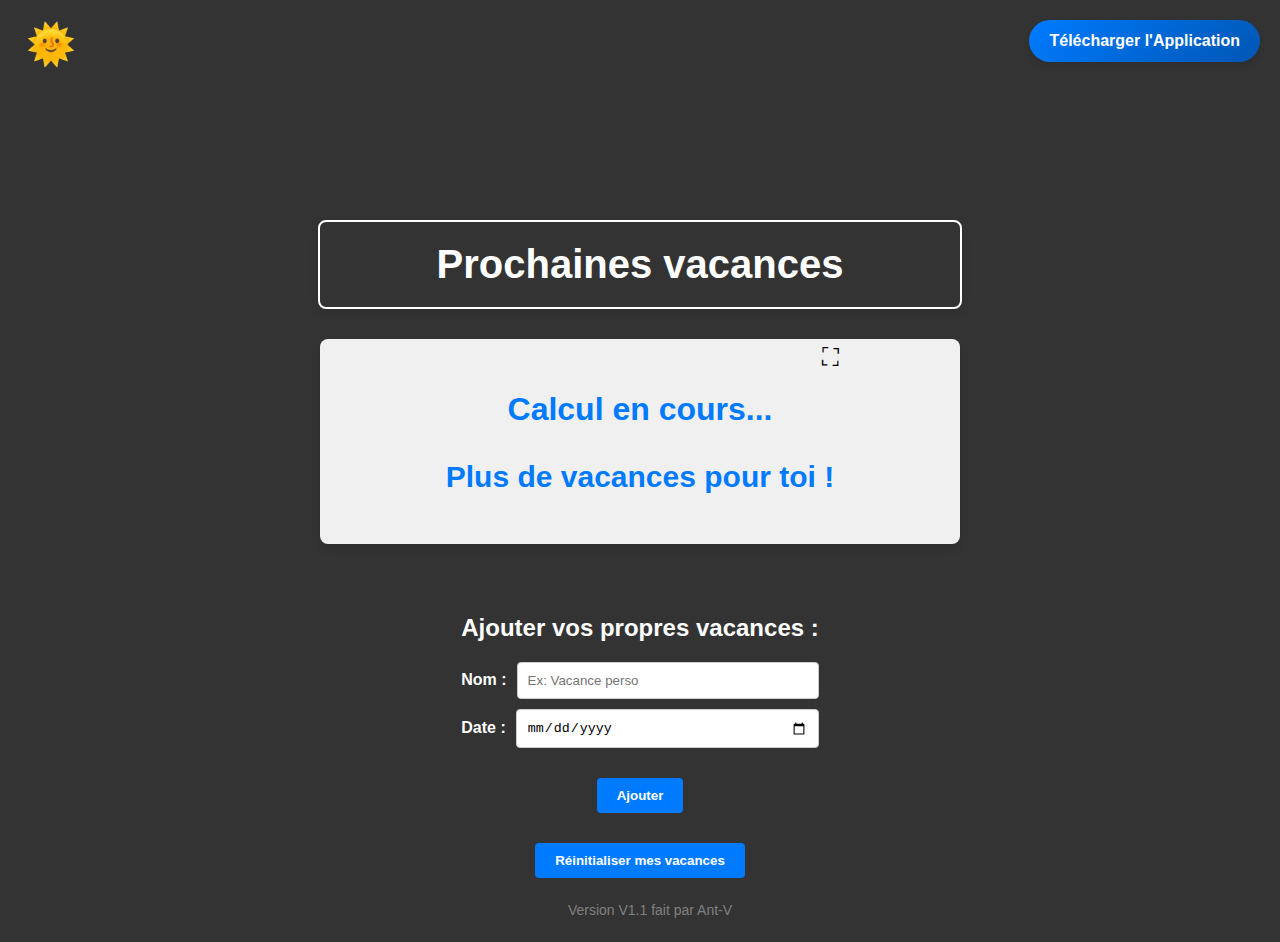
<file: index.html>
<!DOCTYPE html>
<html lang="fr">
<head>
    <meta charset="UTF-8">
    <meta name="viewport" content="width=device-width, initial-scale=1.0">
    <title>Compte à Rebours Vacances</title>
    <link rel="stylesheet" href="style.css?=V1.1">
</head>
<body>
    <div class="container">
        <button id="toggleMode" class="toggle-button" title="Changer le mode">🌙</button>
        <h1>Prochaines vacances</h1>
        <div class="box" id="countdownBox">
            <button id="fullscreenBtn" class="fullscreen-button" title="Mode plein écran">⛶</button>
            <p id="vacance">Calcul en cours...</p>
            <p id="compteur"></p>
        </div>

        <a class="download-button" href="app.html">Télécharger l'Application</a>
    </div>

    <div class="add-vacances">
        <div class="premier">
            <h2>Ajouter vos propres vacances :</h2>
            
            <div class="vacance">
                <label for="nomVacance">Nom :</label>
                <input type="text" id="nomVacance" placeholder="Ex: Vacance perso">
            </div>
            
            <div class="vacance">
                <label for="dateVacance">Date :</label>
                <input type="date" id="dateVacance">
            </div>
            
            <button id="ajouterVacance">Ajouter</button>
        </div>
        <div class="deuxieme">
            <button id="resetVacances">Réinitialiser mes vacances</button>
        </div>
    </div>
    
    <footer class="footer">
        <p>Version V1.1 fait par Ant-V</p>
    </footer>

    <script src="script.js"></script>
</body>
</html>
</file>
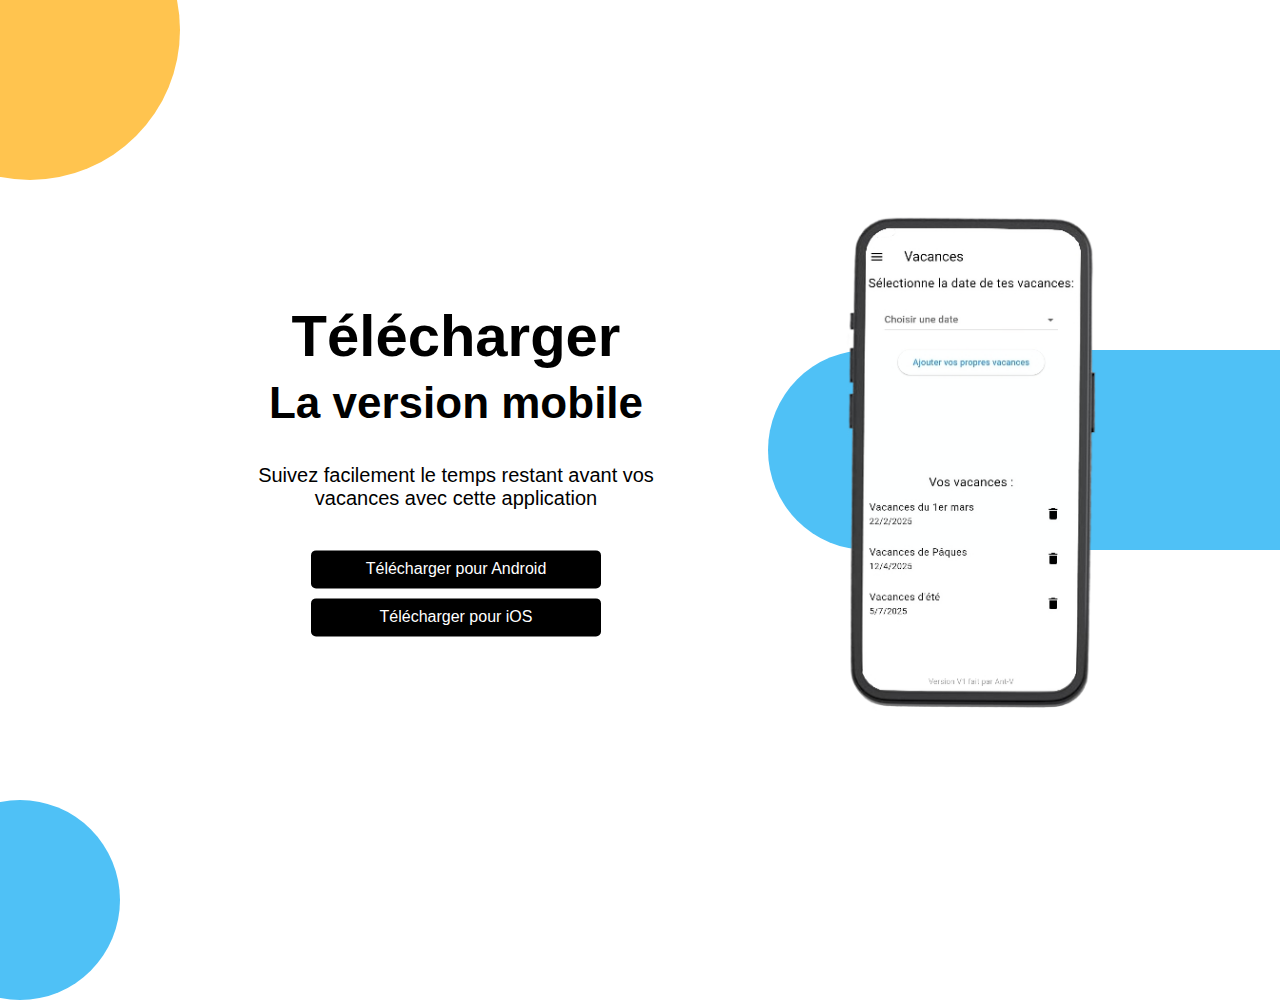
<file: app.html>
<!DOCTYPE html>
<html lang="fr">
<head>
    <meta charset="UTF-8">
    <meta name="viewport" content="width=device-width, initial-scale=1.0">
    <title>Télécharger l'Application</title>
    <link rel="stylesheet" href="app.css?=V1.1">
    <!--mettre crédit pour l'image : Freepik-->
</head>
<body>
    <div class="content-wrapper">
    <div class="circle"></div> <!-- Cercle en haut à gauche -->
    <div class="container">
        <div class="content">
            <h1>Télécharger</h1>
            <h2>La version mobile</h2>
            <p>Suivez facilement le temps restant avant vos vacances avec cette application</p>
    <div class ="download-section">
            <div class="buttons">
                <a href="https://vacance.theserver.life/apk/app-release.apk" class="btn android">Télécharger pour Android</a>
                <a href="lien_ios" class="btn ios">Télécharger pour iOS</a>
            </div>
        </div>
        </div>
    </div>

    <div class="blue-band"></div> <!-- Bande bleue à droite -->
</div>
    <img src="page_tel_app.png" alt="Aperçu de l'application" class="overlay-image">
    <div class="blue-circle"></div> <!-- Cercle en bas à gauche -->
</body>
</html>
</file>
<file: style.css>
body {
    font-family: Arial, Helvetica, sans-serif;
    background-color: white;
    text-align: center;
    margin: 0;
    padding: 0;
}

html, body{
    height: 100%;
    margin: 0;
    display: flex;
    flex-direction: column;
}

.container {
    flex: 1;
    margin-top: 20vh;
    padding: 20px;
}

h1 {
    color: white;
    background-color: #333;
    border: 2px solid white;
    font-size: 40px;
    padding: 20px;
    max-width: 600px;
    margin: 20px auto;
    text-align: center;
    border-radius: 8px;
    box-shadow: 0 4px 8px rgba(0, 0, 0, 0.1);

}

.box {
    background-color: #f0f0f0;
    padding: 20px;
    max-width: 600px;
    margin: 30px auto;
    text-align: center;
    border-radius: 8px;
    box-shadow: 0 4px 8px rgba(0, 0, 0, 0.1);
}

#compteur {
    font-size: 30px;
    font-weight: bold;
    color: #007bff;
}

#vacance {
    font-size: 32px;
    font-weight: bold;
    color: #007bff;
}

.toggle-button {
    position: absolute;
    top: 20px;
    left: 20px;
    font-size: 40px;
    background: none;
    border: none;
    cursor: pointer;
    z-index: 1000;
}

.footer {
    width: 100%;
    padding: 10px;
    text-align: center;
    font-size: 14px;
    color: gray;
}

input[type="text"],
input[type="date"] {
    flex-grow: 1;
    padding: 10px;
    border: 1px solid #ccc;
    border-radius: 4px;
    max-width: 300px; 
}

@media (min-width: 768px) {
    .add-vacances {
        flex-direction: row; 
        justify-content: center; 
    }
    input[type="text"],
    input[type="date"] {
        width: auto; 
    }
}

#ajouterVacance {
    margin-top: 20px;
    padding: 10px 20px;
    background-color: #007bff;
    color: white;
    font-weight: bold;
    border: none;
    border-radius: 4px;
    cursor: pointer;
    transition: all 0.15s ease-in-out;
}

#ajouterVacance:hover {
    background: linear-gradient(135deg, #0056b3, #003f7f);
    transform: scale(1.05);
    box-shadow: 0 6px 10px rgba(0, 0, 0, 0.15);
}

#resetVacances {
    margin-top: 30px;
    background-color: #007bff;
    color: white;
    padding: 10px 20px;
    font-weight: bold;
    border: none;
    border-radius: 4px;
    cursor: pointer;
    transition: all 0.15s ease-in-out;
}

#resetVacances:hover{
    background: linear-gradient(135deg, #0056b3, #003f7f);
    transform: scale(1.05);
    box-shadow: 0 6px 10px rgba(0, 0, 0, 0.15);
}

.add-vacances {
    display: flex;
    flex-direction: column;
    align-items: center;
    margin-top: auto;
}

.vacance {
    display: flex; 
    align-items: center;
    margin: 10px 0;
}

label {
    margin-right: 10px;
    font-weight: bold;
}

.download-button {
    position: absolute;
    top: 20px;
    right: 20px;
    background: linear-gradient(135deg, #007bff, #0056b3);
    color: white;
    font-size: 16px;
    padding: 12px 20px;
    border-radius: 25px;
    text-decoration: none;
    font-weight: bold;
    box-shadow: 0 4px 6px rgba(0, 0, 0, 0.1);
    transition: all 0.3s ease-in-out;
}

.download-button:hover {
    background: linear-gradient(135deg, #0056b3, #003f7f);
    transform: scale(1.05);
    box-shadow: 0 6px 10px rgba(0, 0, 0, 0.15);
}

.fullscreen-button {
    position: absolute;
    top: 38%;
    right: 34%;
    background: transparent;
    border: none;
    font-size: 24px;
    cursor: pointer;
    color: inherit;
    z-index: 10;
    transition: transform 0.3s ease;
    color: black;
}

.fullscreen-button:hover {
    transform: scale(1.2);
}

.box.fullscreen-mode {
    position: fixed;
    top: 0;
    left: 0;
    width: 100%;
    height: 100%;
    z-index: 1000;
    border-radius: 0;
    display: flex;
    flex-direction: column;
    justify-content: center;
    align-items: center;
    background-color: black;
}

.box.fullscreen-mode #vacance {
    font-size: 100px;
    color: white;
    font-family: Impact, fantasy;
}

.box.fullscreen-mode #compteur {
    font-size: 130px;
    color: white;
    font-family: Impact, fantasy;
}
</file>
<file: app.css>
/* Styles généraux */
body {
    font-family: Arial, Helvetica, sans-serif;
    background-color: white;
    text-align: center;
    margin: 0;
    padding: 0;
    overflow: hidden;
    min-height: 100vh;
}

html, body {
    height: 100%;
    margin: 0;
    display: flex;
    flex-direction: column;
}

/* Cercle en haut à gauche */
.circle {
    position: absolute;
    top: -120px;
    left: -120px;
    width: 300px;
    height: 300px;
    background-color: #ffc44f;
    border-radius: 50%;
}

@media (max-width: 600px) {
    .circle {
        display: none;
    }
}

/* Cercle en bas à gauche */
.blue-circle {
    position: absolute;
    bottom: -50px;
    left: -80px;
    width: 200px;
    height: 200px;
    background-color: #4fc1f6;
    border-radius: 50%;
    transform: translateY(25%);
}

@media (max-width: 600px) {
    .blue-circle {
        display: none;
    }
}

/* Bande bleue avec extrémité arrondie */
.blue-band {
    position: absolute;
    right: 0;
    top: 50%;
    width: 40%; /* Ajuste la largeur */
    height: 200px; /* Ajuste la hauteur */
    background-color: #4fc1f6;
    border-radius: 100px 0 0 100px; /* Arrondi à gauche */
    transform: translateY(-50%); /* Centre verticalement */
}

@media (max-width: 600px) {
    .blue-band {
        display: none; /* Masque complètement l'élément */
    }
}

.overlay-image {
    position: absolute; /* Pour les écrans plus grands */
    top: 50%; /* Positionnement pour le centre */
    left: 50%;
    transform: translate(80%, -50%); /* Centre l'image */
    width: 20%; /* Ajuste la taille */
    max-width: 400px; /* Limite la taille max */
    z-index: 10; /* Met l'image au-dessus des autres éléments */
    pointer-events: none; /* Empêche l’image d’interagir avec la souris */
}

.container {
    position: absolute;
    left: 20%;
    top: 50%;
    transform: translateY(-50%);
    text-align: left;
    max-width: 400px;
}

@media (max-width: 600px) {
    .container {
        position: relative;
        margin: 0 auto;
        top: 20%;
        left: 0;
        transform: none;
        text-align: center;
        padding: 20px;
    }

    .overlay-image {
        position: relative;
        width: 80%;
        max-width: 300px;
        margin: 100px auto; /* Ajuste cette valeur pour l'espace */
        display: block;
        z-index: 1;
        transform: none;
        top: auto;
        left: auto;
    }

    body {
        overflow: auto;
        display: flex;
        flex-direction: column;
        align-items: center;
        justify-content: flex-start;
    }
}
.content h1 {
    font-size: 58px;
    font-weight: bold;
    text-align: center;
}

.content h2 {
    font-size: 44px;
    margin-top: -30px;
    text-align: center;
}

.content p{
    font-size: 20px;
    text-align: center;
}

.download-section {
    display: flex;
    align-items: center; /* Aligner verticalement */
    margin-top: 40px;
    flex-direction: column;
    justify-content: center;
    width: 100%;
}

.buttons {
    display: flex;
    flex-direction: column;
    gap: 10px; /* Espacement entre les boutons */
    align-items: center;
}

.btn {
    display: inline-block;
    padding: 10px 20px;
    font-size: 16px;
    text-decoration: none;
    color: white;
    border-radius: 5px;
    text-align: center;
    width: 250px; /* Largeur fixe des boutons */
}

.android {
    background-color: black;
}

.android:hover{
    transform: scale(1.05);
}

.ios {
    background-color: black;
}

.ios:hover{
    transform: scale(1.05);
}

.qr-code img {
    width: 100px;
    height: auto;
}

/* Adaptation pour les petits écrans */
@media (max-width: 600px) {
    .download-section {
        flex-direction: column;
        align-items: center;
    }

    .qr-code {
        margin-top: 15px;
    }
}

.content-wrapper {
    flex-grow: 1; /* Prend toute la hauteur disponible */
    display: flex;
    flex-direction: column;
    align-items: center; /* Centre horizontalement */
    justify-content: center; /* Centre verticalement */
}
</file>
